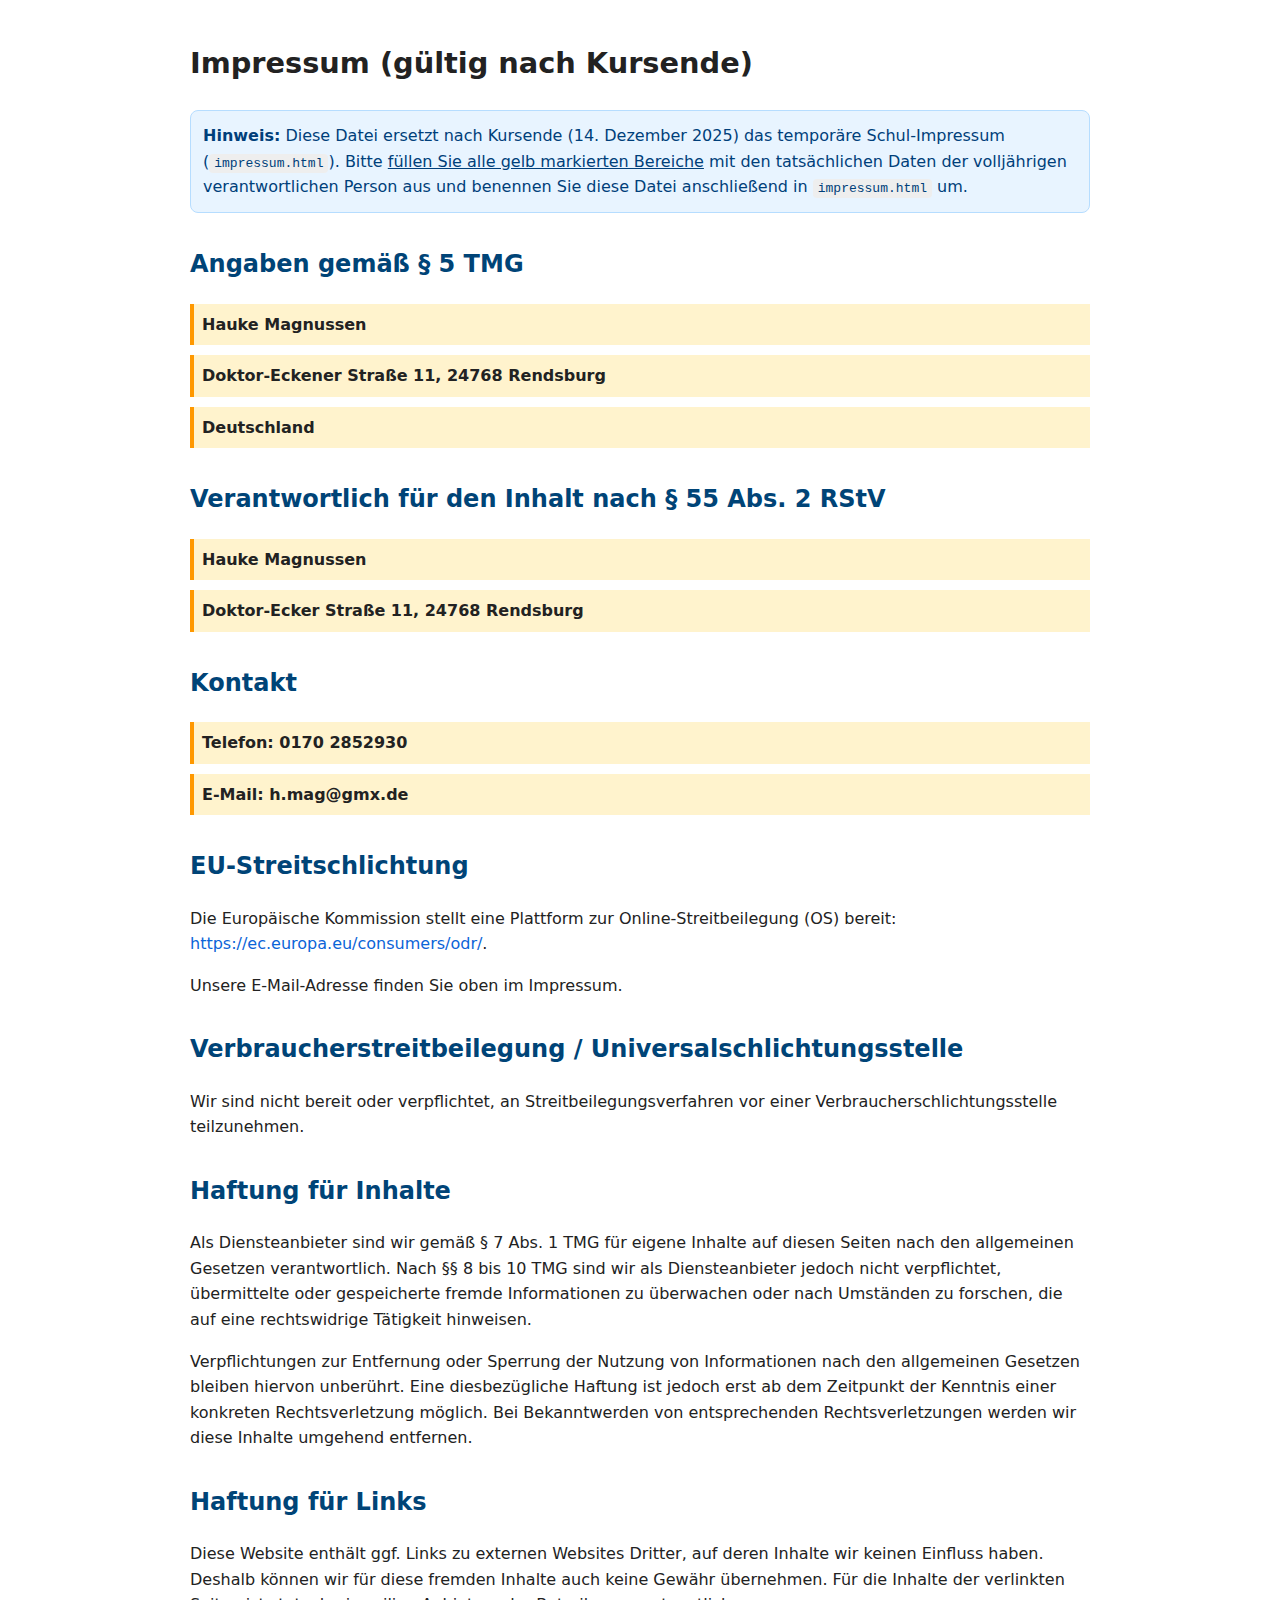
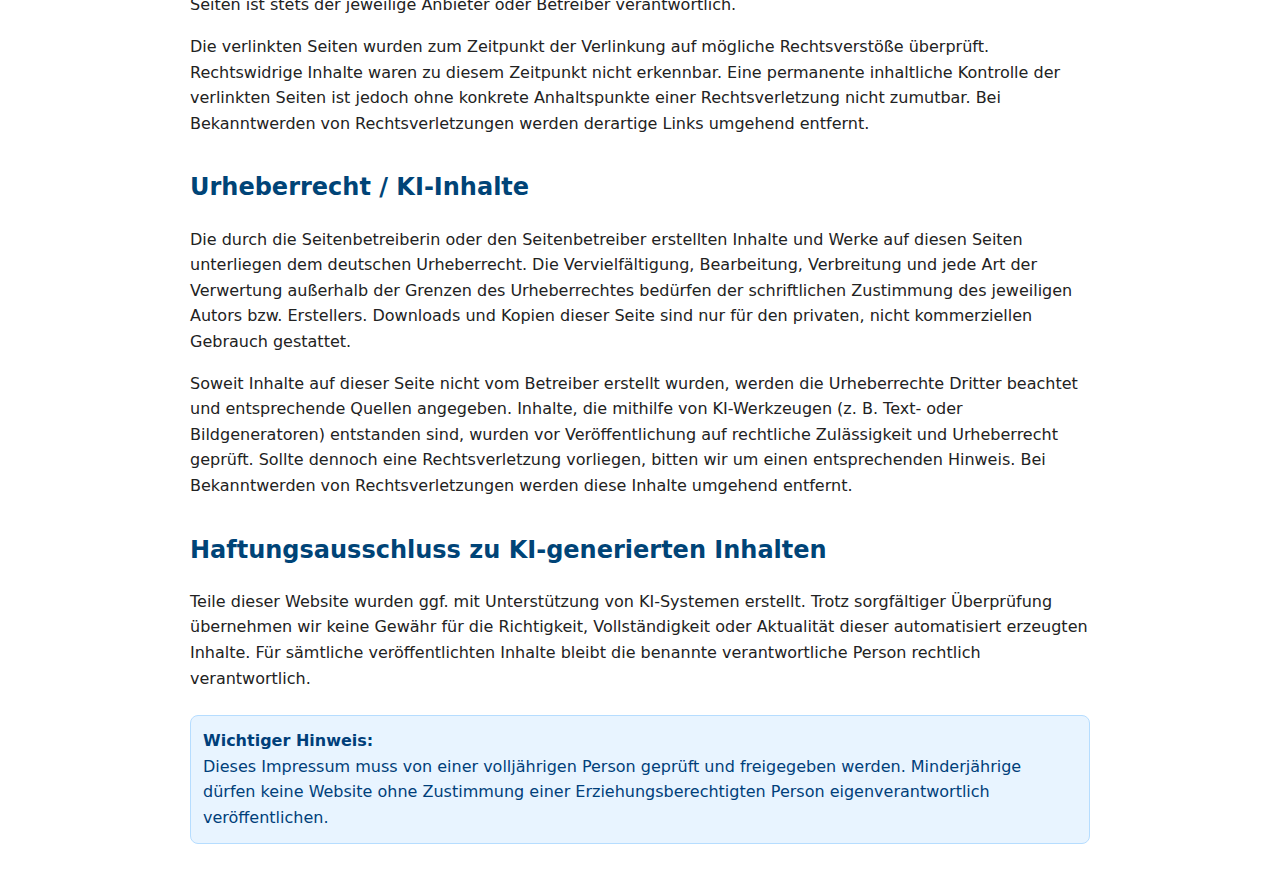
<file: impressum_eltern.html>
<!DOCTYPE html>
<html lang="de">
<head>
  <meta charset="UTF-8">
  <title>Impressum (nach Kursende)</title>
  <meta name="viewport" content="width=device-width, initial-scale=1">
  <style>
    body {
      font-family: system-ui, -apple-system, Segoe UI, Roboto, Arial, sans-serif;
      max-width: 900px;
      margin: 40px auto;
      padding: 0 16px;
      line-height: 1.6;
      color: #222;
    }
    h1 { font-size: 1.8rem; margin-bottom: 0.5rem; }
    h2 { margin-top: 2rem; color: #004477; }
    a { color: #0b64d8; text-decoration: none; }
    a:hover { text-decoration: underline; }
    code { background: #eee; padding: 2px 5px; border-radius: 4px; }
    .placeholder {
      background: #fff3cd;
      border-left: 4px solid #ff9800;
      padding: 8px;
      margin: 4px 0 10px;
      font-weight: 600;
    }
    .note {
      background: #e8f4ff;
      border: 1px solid #b6ddff;
      border-radius: 8px;
      padding: 12px;
      margin: 24px 0;
      color: #003f7a;
    }
  </style>
</head>
<body>

  <h1>Impressum (gültig nach Kursende)</h1>

  <div class="note">
    <strong>Hinweis:</strong>  
    Diese Datei ersetzt nach Kursende (<time datetime="2025-12-14">14. Dezember 2025</time>)  
    das temporäre Schul-Impressum (<code>impressum.html</code>).  
    Bitte <u>füllen Sie alle gelb markierten Bereiche</u> mit den tatsächlichen Daten der volljährigen verantwortlichen Person aus  
    und benennen Sie diese Datei anschließend in <code>impressum.html</code> um.
  </div>







  <h2>Angaben gemäß § 5 TMG</h2>
  <p class="placeholder">Hauke Magnussen</p>
  <p class="placeholder">Doktor-Eckener Straße 11, 24768 Rendsburg</p>
  <p class="placeholder">Deutschland</p>

  <h2>Verantwortlich für den Inhalt nach § 55 Abs. 2 RStV</h2>
  <p class="placeholder">Hauke Magnussen</p>
  <p class="placeholder">Doktor-Ecker Straße 11, 24768 Rendsburg</p>

  <h2>Kontakt</h2>
  <p class="placeholder">Telefon: 0170 2852930</p>
  <p class="placeholder">E-Mail: h.mag@gmx.de</p>












  <h2>EU-Streitschlichtung</h2>
  <p>
    Die Europäische Kommission stellt eine Plattform zur Online-Streitbeilegung (OS) bereit:  
    <a href="https://ec.europa.eu/consumers/odr/" target="_blank" rel="noopener noreferrer">https://ec.europa.eu/consumers/odr/</a>.
  </p>
  <p>
    Unsere E-Mail-Adresse finden Sie oben im Impressum.
  </p>

  <h2>Verbraucherstreitbeilegung / Universalschlichtungsstelle</h2>
  <p>
    Wir sind nicht bereit oder verpflichtet, an Streitbeilegungsverfahren vor einer Verbraucherschlichtungsstelle teilzunehmen.
  </p>

  <h2>Haftung für Inhalte</h2>
  <p>
    Als Diensteanbieter sind wir gemäß § 7 Abs. 1 TMG für eigene Inhalte auf diesen Seiten nach den allgemeinen Gesetzen verantwortlich.  
    Nach §§ 8 bis 10 TMG sind wir als Diensteanbieter jedoch nicht verpflichtet, übermittelte oder gespeicherte fremde Informationen zu überwachen  
    oder nach Umständen zu forschen, die auf eine rechtswidrige Tätigkeit hinweisen.
  </p>
  <p>
    Verpflichtungen zur Entfernung oder Sperrung der Nutzung von Informationen nach den allgemeinen Gesetzen bleiben hiervon unberührt.  
    Eine diesbezügliche Haftung ist jedoch erst ab dem Zeitpunkt der Kenntnis einer konkreten Rechtsverletzung möglich.  
    Bei Bekanntwerden von entsprechenden Rechtsverletzungen werden wir diese Inhalte umgehend entfernen.
  </p>

  <h2>Haftung für Links</h2>
  <p>
    Diese Website enthält ggf. Links zu externen Websites Dritter, auf deren Inhalte wir keinen Einfluss haben.  
    Deshalb können wir für diese fremden Inhalte auch keine Gewähr übernehmen.  
    Für die Inhalte der verlinkten Seiten ist stets der jeweilige Anbieter oder Betreiber verantwortlich.
  </p>
  <p>
    Die verlinkten Seiten wurden zum Zeitpunkt der Verlinkung auf mögliche Rechtsverstöße überprüft.  
    Rechtswidrige Inhalte waren zu diesem Zeitpunkt nicht erkennbar.  
    Eine permanente inhaltliche Kontrolle der verlinkten Seiten ist jedoch ohne konkrete Anhaltspunkte einer Rechtsverletzung nicht zumutbar.  
    Bei Bekanntwerden von Rechtsverletzungen werden derartige Links umgehend entfernt.
  </p>

  <h2>Urheberrecht / KI-Inhalte</h2>
  <p>
    Die durch die Seitenbetreiberin oder den Seitenbetreiber erstellten Inhalte und Werke auf diesen Seiten unterliegen dem deutschen Urheberrecht.  
    Die Vervielfältigung, Bearbeitung, Verbreitung und jede Art der Verwertung außerhalb der Grenzen des Urheberrechtes  
    bedürfen der schriftlichen Zustimmung des jeweiligen Autors bzw. Erstellers.  
    Downloads und Kopien dieser Seite sind nur für den privaten, nicht kommerziellen Gebrauch gestattet.
  </p>
  <p>
    Soweit Inhalte auf dieser Seite nicht vom Betreiber erstellt wurden, werden die Urheberrechte Dritter beachtet  
    und entsprechende Quellen angegeben.  
    Inhalte, die mithilfe von KI-Werkzeugen (z. B. Text- oder Bildgeneratoren) entstanden sind,  
    wurden vor Veröffentlichung auf rechtliche Zulässigkeit und Urheberrecht geprüft.  
    Sollte dennoch eine Rechtsverletzung vorliegen, bitten wir um einen entsprechenden Hinweis.  
    Bei Bekanntwerden von Rechtsverletzungen werden diese Inhalte umgehend entfernt.
  </p>

  <h2>Haftungsausschluss zu KI-generierten Inhalten</h2>
  <p>
    Teile dieser Website wurden ggf. mit Unterstützung von KI-Systemen erstellt.  
    Trotz sorgfältiger Überprüfung übernehmen wir keine Gewähr für die Richtigkeit, Vollständigkeit oder Aktualität  
    dieser automatisiert erzeugten Inhalte.  
    Für sämtliche veröffentlichten Inhalte bleibt die benannte verantwortliche Person rechtlich verantwortlich.
  </p>

  <div class="note">
    <strong>Wichtiger Hinweis:</strong><br>
    Dieses Impressum muss von einer volljährigen Person geprüft und freigegeben werden.  
    Minderjährige dürfen keine Website ohne Zustimmung einer Erziehungsberechtigten Person eigenverantwortlich veröffentlichen.
  </div>

</body>
</html>
</file>
